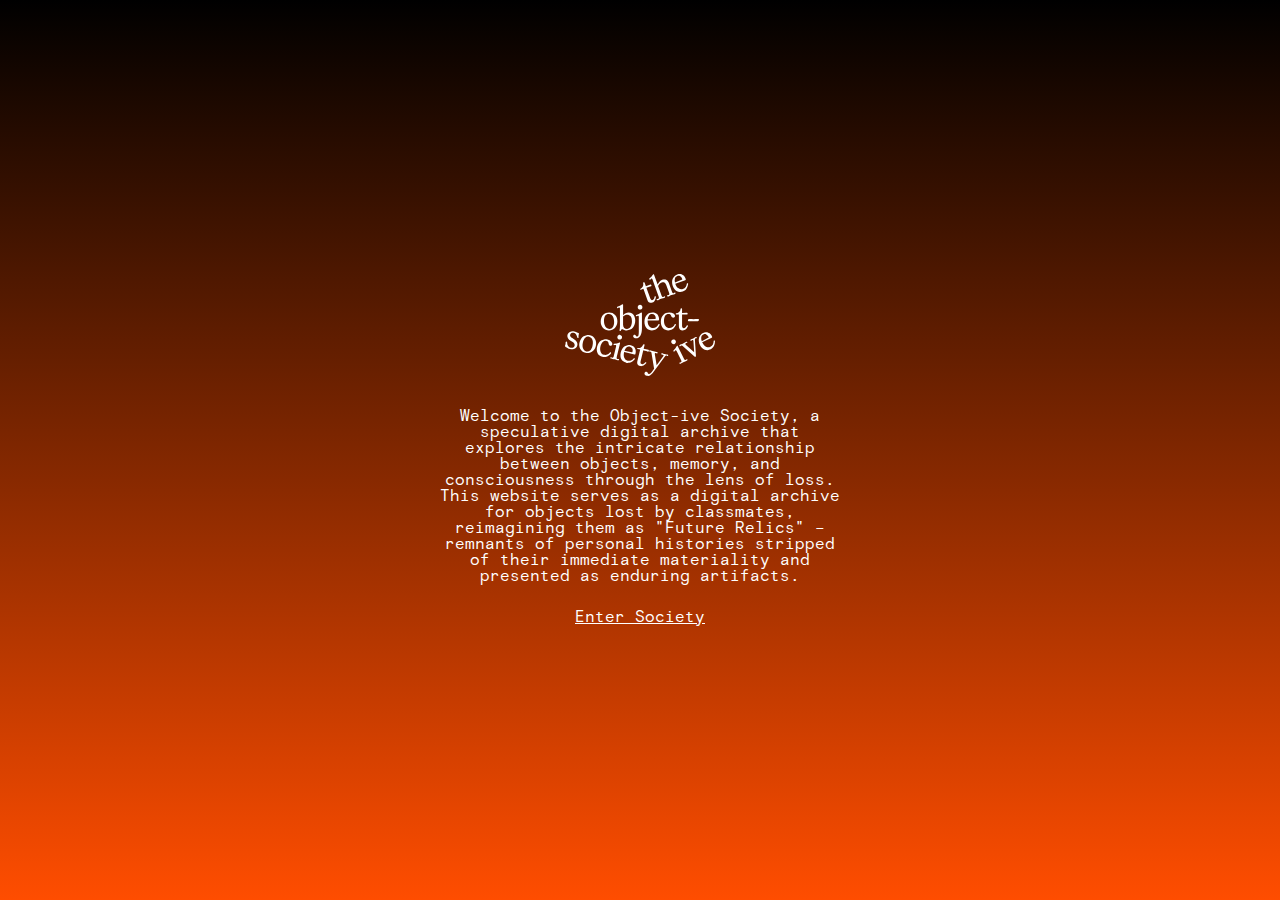
<file: index.html>
<!DOCTYPE html>
<html lang="en">
<head>
  <meta charset="UTF-8" />
  <title>The Object-ive Society</title>
  <style>
    @font-face {
      font-family: 'Kalice';
      src: local('Kalice'), url('public/fonts/Kalice_Medium.ttf') format('truetype');
    }

    @font-face {
      font-family: 'Monospace';
      src: local('Basis Grotesque Mono Pro Regular'), url('public/fonts/basis_grostesque.otf') format('opentype');
    }

    html, body {
      margin: 0;
      padding: 0;
      height: 100%;
      width: 100%;
      overflow: hidden;
      font-family: 'Kalice', serif;
      color: white;
    }

    body {
      background: linear-gradient(to bottom, #000000, #FF4D00);
      position: relative;
    }

    #loader {
      position: fixed;
      top: 0;
      left: 0;
      width: 100%;
      height: 100%;
      display: flex;
      flex-direction: column;
      justify-content: center;
      align-items: center;
      background: linear-gradient(to bottom, #000000, #FF4D00);
      z-index: 10000;
      text-align: center;
      font-family: 'Monospace', monospace;
      padding: 20px;
      box-sizing: border-box;
    }

    #loader-logo {
      width: 150px;
      margin-bottom: 2rem;
    }

    #loader-text {
      font-size: 1rem;
      margin-bottom: 1.5rem;
      max-width: 400px;
    }

    #enter-btn {
      border: none;
      background: none;
      color: white;
      font-family: 'Monospace', monospace;
      font-size: 1rem;
      text-decoration: underline;
      cursor: pointer;
    }

    #homepage {
      display: none;
      width: 100%;
      height: 100%;
      position: relative;
    }

    #logo {
      position: absolute;
      bottom: 30px;
      right: 30px;
      z-index: 10;
      width: 150px;
    }

    .object-wrapper {
      position: absolute;
      top: 0;
      left: 0;
    }

    .object-square {
      width: 20px;
      height: 20px;
      background-color: #d9d9d9;
      cursor: pointer;
      z-index: 5;
      box-sizing: border-box;
      border: 1px solid transparent;
      transition: background-color 0.3s ease, border-color 0.3s ease;
      position: absolute;
    }

    .object-square:hover {
      background-color: black;
      border-color: #d9d9d9;
    }

    .object-label {
      position: absolute;
      opacity: 0;
      transition: opacity 0.3s ease;
      color: white;
      font-family: 'Monospace', monospace;
      font-size: 14px;
      z-index: 6;
      text-align: center;
      width: 80px;
      margin-left: -30px;
      margin-top: 5px;
    }

    .object-shadow {
      position: absolute;
      opacity: 0;
      transition: opacity 0.3s ease;
      z-index: 4;
      width: 400px;
      height: 400px;
      background-size: contain;
      background-repeat: no-repeat;
      background-position: center;
      pointer-events: none;
    }

    .object-wrapper:hover .object-label,
    .object-wrapper:hover .object-shadow {
      opacity: 1;
    }

    #about-popup {
      position: absolute;
      bottom: 20px;
      right: 20px;
      background: black;
      color: white;
      padding: 20px;
      max-width: 400px;
      font-family: 'Monospace', monospace;
      font-size: 0.9rem;
      line-height: 1.4;
      z-index: 9999;
      display: none;
      text-align: center;
    }

    #close-about {
      margin-top: 10px;
      text-decoration: underline;
      cursor: pointer;
    }

    #about-link {
      position: absolute;
      bottom: 20px;
      left: 20px;
      color: white;
      font-family: 'Monospace', monospace;
      font-size: 1rem;
      text-decoration: underline;
      cursor: pointer;
      z-index: 10;
    }
  </style>
</head>
<body>
  <!-- Loader Screen -->
  <div id="loader">
    <img id="loader-logo" src="public/logo_white.svg" alt="The Object Society Logo">
    <div id="loader-text">
      Welcome to the Object-ive Society, a speculative digital archive that explores the intricate relationship between objects, memory, and consciousness through the lens of loss. This website serves as a digital archive for objects lost by classmates, reimagining them as "Future Relics" – remnants of personal histories stripped of their immediate materiality and presented as enduring artifacts.
    </div>
    <button id="enter-btn">Enter Society</button>
  </div>

  <!-- Main Homepage Content -->
  <div id="homepage">
    <div id="logo">
      <img src="public/logo_white.svg" alt="The Object Society" width="100%">
    </div>

    <div id="about-link">About</div>

    <div id="about-popup">
      <p>Our whole world is one big Object-ive Civilization, positing that subjective human experiences fundamentally shape physical objects into vessels holding memories. It explores the radical idea of physical memory transference, suggesting that objects inherently carry and transmit memories, potentially becoming the sole repositories of the past in the event of societal collapse and the disappearance of abstract thought. This challenges our current understanding of memory and its reliance on human interpretation.</p>
      <p>The project questions the efficacy of traditional memory archiving, such as museums, which inherently involve subjective curation and narrative construction. It proposes a re-evaluation of how we preserve and engage with the past by asking: can we develop a better infrastructure for memory? This involves envisioning a novel approach to archiving that minimizes the gaze of the archiver, creating a space where memory lives outside the subjective. A neutral, digital terrain for relics to simply be—layered, textured, temporally dislocated, and yet preserved.</p>
      <div id="close-about">Close</div>
    </div>
  </div>

  <script>
    document.addEventListener('DOMContentLoaded', function() {
      const enterBtn = document.getElementById('enter-btn');
      const loader = document.getElementById('loader');
      const homepage = document.getElementById('homepage');
      const aboutPopup = document.getElementById('about-popup');
      const closeAbout = document.getElementById('close-about');
      const aboutLink = document.getElementById('about-link');

      const objects = Array.from({ length: 15 }, (_, i) => `obj${String(i + 1).padStart(3, '0')}`);

      function generateRandomPositions(count) {
        const positions = [];
        const padding = 150;
        const minDistance = 200;
        const maxTries = 500;

        while (positions.length < count) {
          let tries = 0;
          let valid = false;
          let x, y;

          while (!valid && tries < maxTries) {
            x = padding + Math.random() * (window.innerWidth - 2 * padding);
            y = padding + Math.random() * (window.innerHeight - 2 * padding);
            valid = positions.every(p => Math.hypot(p.x - x, p.y - y) > minDistance);
            tries++;
          }

          if (valid) positions.push({ x, y });
          else break;
        }

        return positions;
      }

      function createObjectElements() {
        const positions = generateRandomPositions(objects.length);

        objects.forEach((objId, index) => {
          const pos = positions[index];

          const wrapper = document.createElement('div');
          wrapper.className = 'object-wrapper';
          wrapper.style.left = '0';
          wrapper.style.top = '0';

          const square = document.createElement('a');
          square.href = `object.html#${objId}`;
          square.className = 'object-square';
          square.style.left = `${pos.x}px`;
          square.style.top = `${pos.y}px`;

          const label = document.createElement('div');
          label.className = 'object-label';
          label.textContent = objId.toUpperCase();
          label.style.left = `${pos.x}px`;
          label.style.top = `${pos.y + 25}px`;

          const shadow = document.createElement('div');
          shadow.className = 'object-shadow';
          shadow.style.backgroundImage = `url('public/shadow/${objId}.png')`;
          shadow.style.left = `${pos.x - 150}px`;
          shadow.style.top = `${pos.y - 150}px`;

          wrapper.appendChild(square);
          wrapper.appendChild(label);
          wrapper.appendChild(shadow);
          homepage.appendChild(wrapper);
        });
      }

      enterBtn.addEventListener('click', () => {
        loader.style.display = 'none';
        homepage.style.display = 'block';
        createObjectElements();
      });

      aboutLink.addEventListener('click', () => {
        aboutPopup.style.display = 'block';
      });

      closeAbout.addEventListener('click', () => {
        aboutPopup.style.display = 'none';
      });

      window.addEventListener('resize', () => {
        if (homepage.style.display === 'block') {
          document.querySelectorAll('.object-wrapper').forEach(el => el.remove());
          createObjectElements();
        }
      });
    });
  </script>
</body>
</html>
</file>
